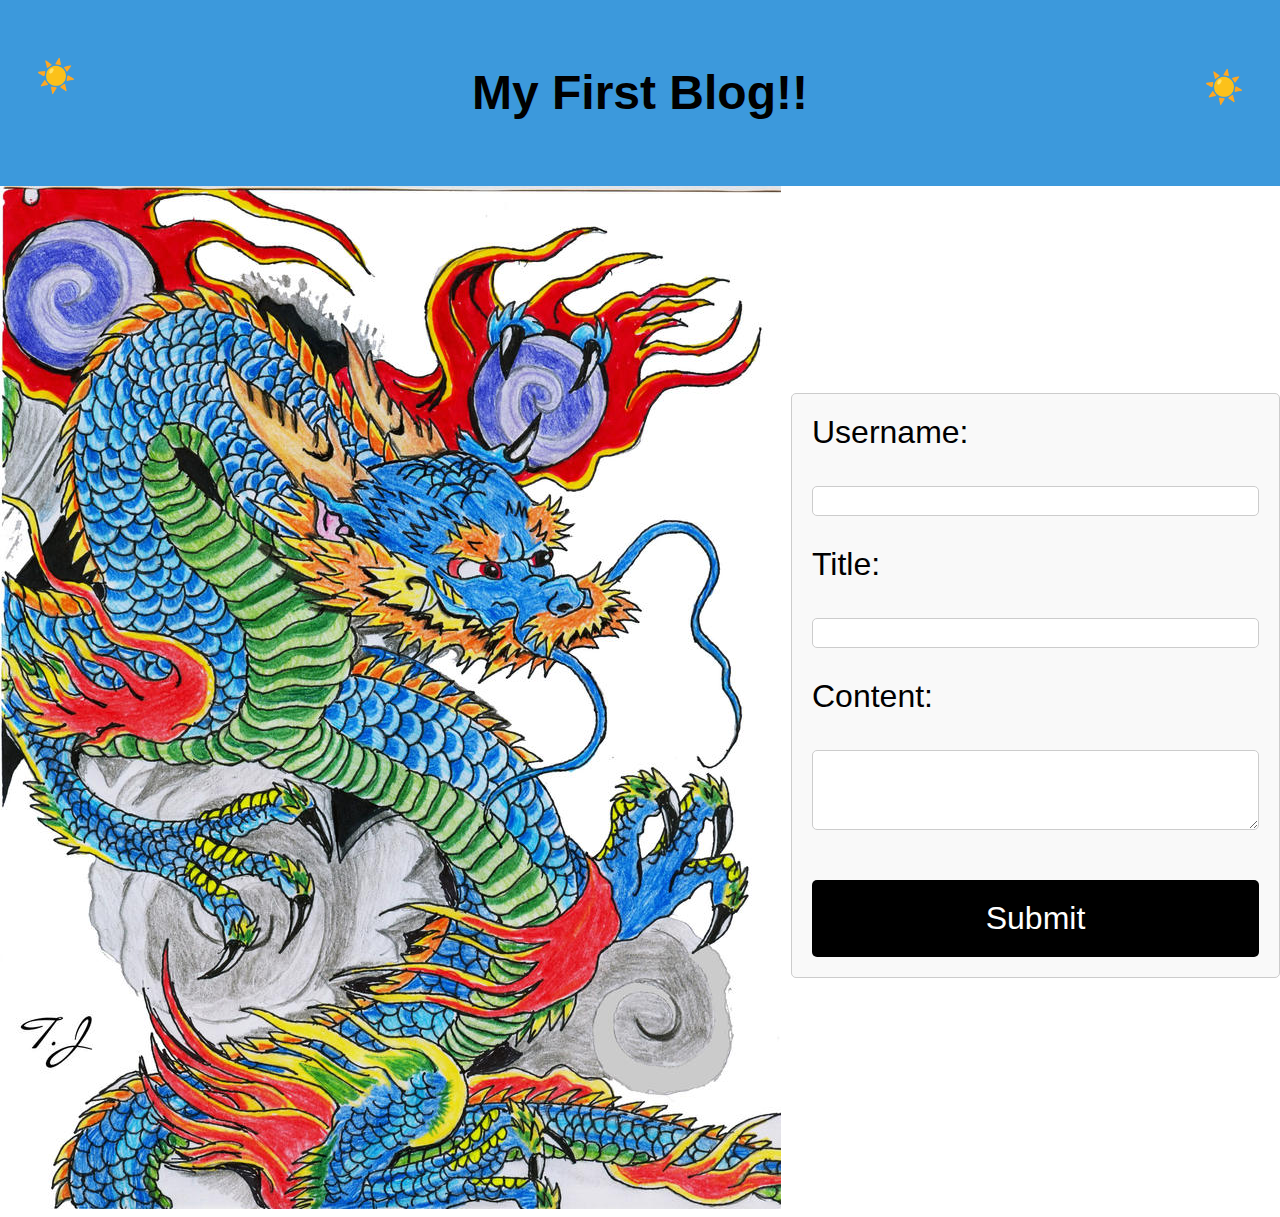
<file: index.html>
<!DOCTYPE html>
<html lang="en">
<head>
  <meta charset="UTF-8" />
  <meta name="viewport" content="width=device-width, initial-scale=1.0" />
  <title>Noah's Blog</title>
  <link rel="stylesheet" href="./assets/css/style.css" />
</head>
<body>
  <header>
    <h1 id="tinySun">☀️</h1>
    <h2>My First Blog!!</h2>
    <h3 id="tinySun">☀️</h3>
  </header>

  <div id="theme-container" class="structure">
    <div id="blog-sheet" class="separator">
      <section>
        <div class="mind">
            <div class="bigGuy">
                <img src="./assets/blue_chinese_dragon.jpg" alt="dragon drawing">
              </div>
            <form class="list" id="blog-form">
              <label for="blog-author" class="label">Username:</label>
              <input type="text" id="blog-author" class="blogMan" name="author">
              
              <label for="blog-title" class="label">Title:</label>
              <input type="text" id="blog-title" class="blogMan" name="title">
              
              <label for="blog-content" class="label">Content:</label>
              <textarea id="blog-content" name="content"></textarea>
              
              <button type="submit" class="submit">Submit</button>
            </form>
          </div>
      </section>
    </div>
  </div>

  <script src="./assets/js/logic.js"></script>
</body>
</html>
</file>
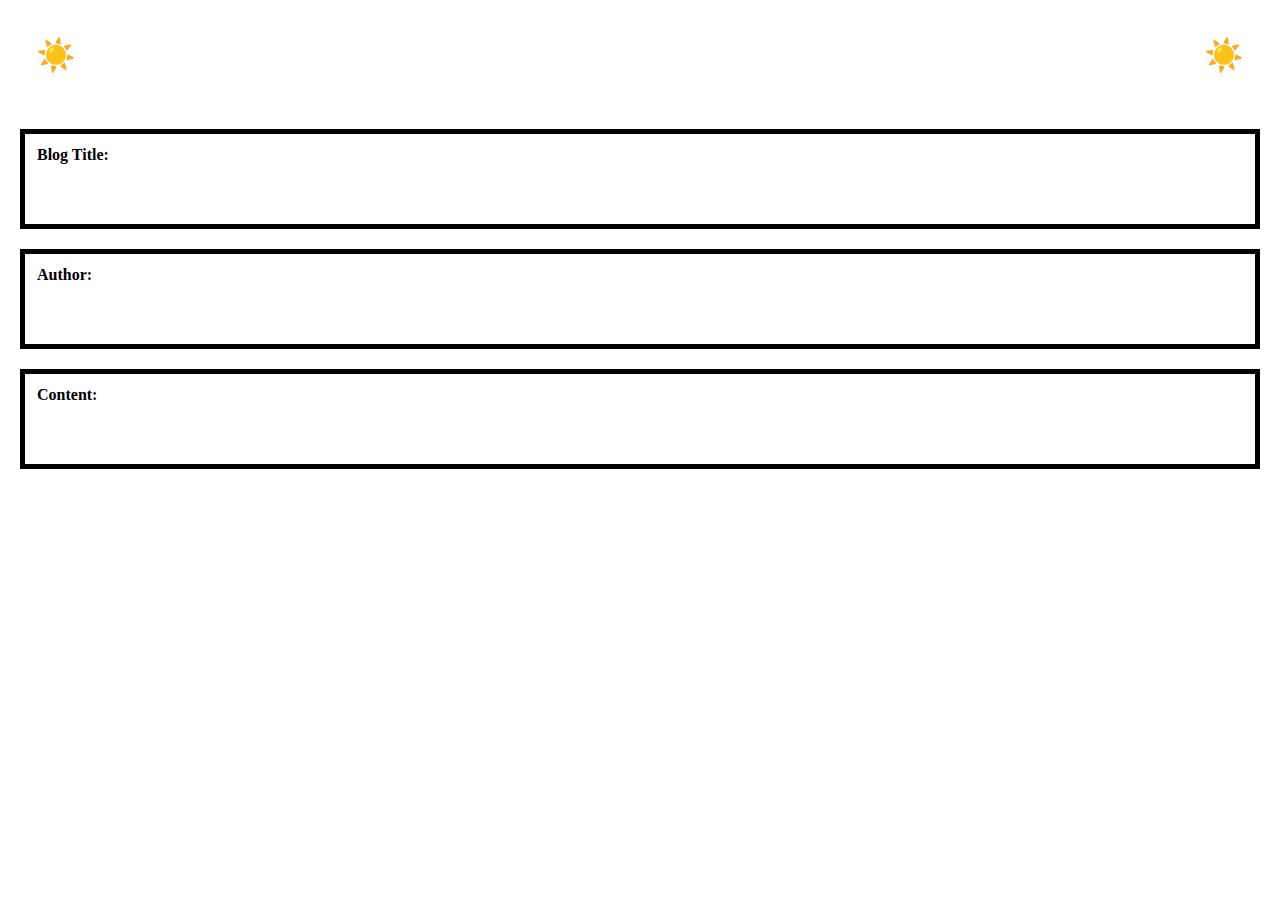
<file: blog.html>
<!DOCTYPE html>
<html lang="en">
<head>
  <meta charset="UTF-8" />
  <meta name="viewport" content="width=device-width, initial-scale=1.0" />
  <title>Noah's Blog</title>
  <link rel="stylesheet" href="./assets/css/form.css" />
</head>
<body>
    <header>
        <h1>☀️</h1>
        <h2 class="display-title"> My First Blog</h2>
        <h3>☀️</h3>
    </header>
    <section>
        <div class="box"><strong>Blog Title:</strong> <span class="display-title"></span></div>
        <div class="box"><strong>Author:</strong> <span id="display-author"></span></div>
        <div class="box"><strong>Content:</strong> <span id="display-content"></span></div>
    </section>
    <script>
        document.addEventListener('DOMContentLoaded', function() {
            const author = localStorage.getItem('blogAuthor');
            const title = localStorage.getItem('blogTitle');
            const content = localStorage.getItem('blogContent');

            document.getElementById('display-author').textContent = author;
            document.querySelectorAll('.display-title').forEach(element => {
                element.textContent = title;
            });
            document.getElementById('display-content').textContent = content;
        });
    </script>
</body>
</html>
</file>
<file: assets/css/style.css>
body {
    font-family: Arial, sans-serif;
    margin: 0;
    padding: 0;
    box-sizing: border-box;
}

header {
    display: flex;
    background-color: #3C99DC;
    justify-content: space-between;
    padding: 2%;
}

h1 {
    display: flex;
    justify-content: flex-end;
    padding: 10px;
    justify-content: space-between;
}

h2 {
    font-size: 300%;
}

h3 {
    display: flex;
    justify-content: space-between;
    padding: 10px;
    font-size: 200%;
}

.seperator {
    display: flex;
    justify-content: space-between;
    flex-direction: row;
}

form.list {
    display: flex;
    flex-direction: column;
    max-width: 600px;
    width: 100%;
    margin: 0 auto;
    padding: 20px;
    border: 1px solid #ccc;
    border-radius: 5px;
    background-color: #f9f9f9;
}

.list {
    display: flex;
    flex-direction: column;
    font-size: 100%;
    gap: 30px;
    position: relative;
    top: 100px;
}

.bigGuy {
    display: block;
    min-height: 180px;
    max-height: 800px;
}

.mind {
    display: flex;
    font-size: 200%;
    align-items: center;
    flex-grow: 1;
    gap: 10px;
}

textarea {
    height: 80px;
}

.blogMan {
    height: 30px;
}

.submit {
    padding: 20px;
    font-size: 100%;
    background-color: black;
    color: white
}

h4 {
    position: relative;
    top: 100px;
}

input, textarea {
    width: 100%;
    box-sizing: border-box;
    padding: 10px;
    margin-top: 5px;
    border: 1px solid #ccc;
    border-radius: 5px;
}

button {
    margin-top: 20px;
    padding: 10px;
    background-color: #007BFF;
    color: white;
    border: none;
    border-radius: 5px;
    cursor: pointer;
}

button:hover {
    background-color: #0056b3;
}

@media (max-width: 600px) {
    form.list {
        padding: 10px;
    }

    input, textarea {
        padding: 5px;
    }

    button {
        padding: 5px;
    }
}
</file>
<file: assets/css/form.css>
* {
    margin: 0;
    padding: 0;
    box-sizing: border-box;
}

header {
    display: flex;
    justify-content: space-between;
    padding: 2%;
}

h1 {
    display: flex;
    justify-content: flex-end;
    padding: 10px;
    justify-content: space-between;
}

h2 {
    font-size: 300%;
}

h3 {
    display: flex;
    justify-content: space-between;
    padding: 10px;
    font-size: 200%;
}

.box {
    display: flex;
    width: fill;
    height: 100px;
    border: 5px solid black;
    padding: 12px;
    Margin-bottom:20px;
    margin: 20px;
}

section.div {
    display: flex;
    padding: 12px;
}

.footer {
    display: flex;
    width: fill;
    height: 200px;
    border: 5px solid black;
    padding: 12px;
    Margin-bottom:20px;
    margin: 20px;
    text-align: column;
}

.bottomText {
    display: flex;
    text-align: column;
}
</file>
